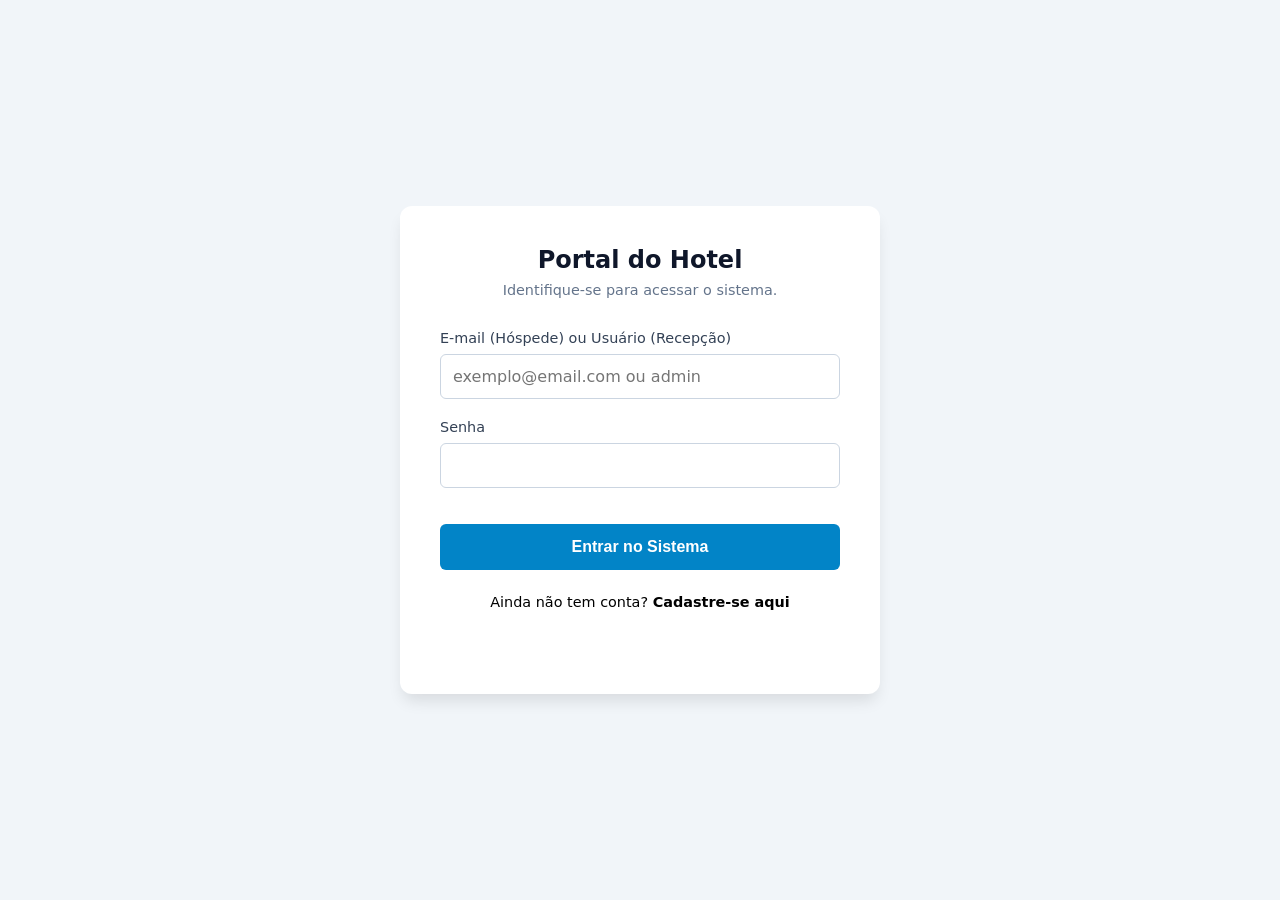
<file: frontend/login-app/index.html>
<!DOCTYPE html>
<html lang="pt-BR">
<head>
    <meta charset="UTF-8">
    <meta name="viewport" content="width=device-width, initial-scale=1.0">
    <title>Portal de Acesso - Hotel CheckQ</title>
    <link rel="stylesheet" href="style.css">
</head>
<body>
    <main class="container">
        <header>
            <h1>Portal do Hotel</h1>
            <p>Identifique-se para acessar o sistema.</p>
        </header>

        <form id="loginForm">
            <div class="input-group">
                <label for="identificacao">E-mail (Hóspede) ou Usuário (Recepção)</label>
                <input type="text" id="identificacao" name="identificacao" required placeholder="exemplo@email.com ou admin">
            </div>

            <div class="input-group">
                <label for="senha">Senha</label>
                <input type="password" id="senha" name="senha" required>
            </div>

            <button type="submit" id="submitBtn">Entrar no Sistema</button>
            <p style="text-align: center; margin-top: 1.5rem; font-size: 0.9rem;">
                Ainda não tem conta? <a href="cadastro.html" style="color: var(--color-primary-600); font-weight: 600; text-decoration: none;">Cadastre-se aqui</a>
            </p>
        </form>
        <div id="mensagemFeedback" style="margin-top: 1.5rem; text-align: center; font-weight: 500; font-size: 0.9rem;"></div>
    </main>

    <script src="script.js"></script>
</body>
</html>
</file>
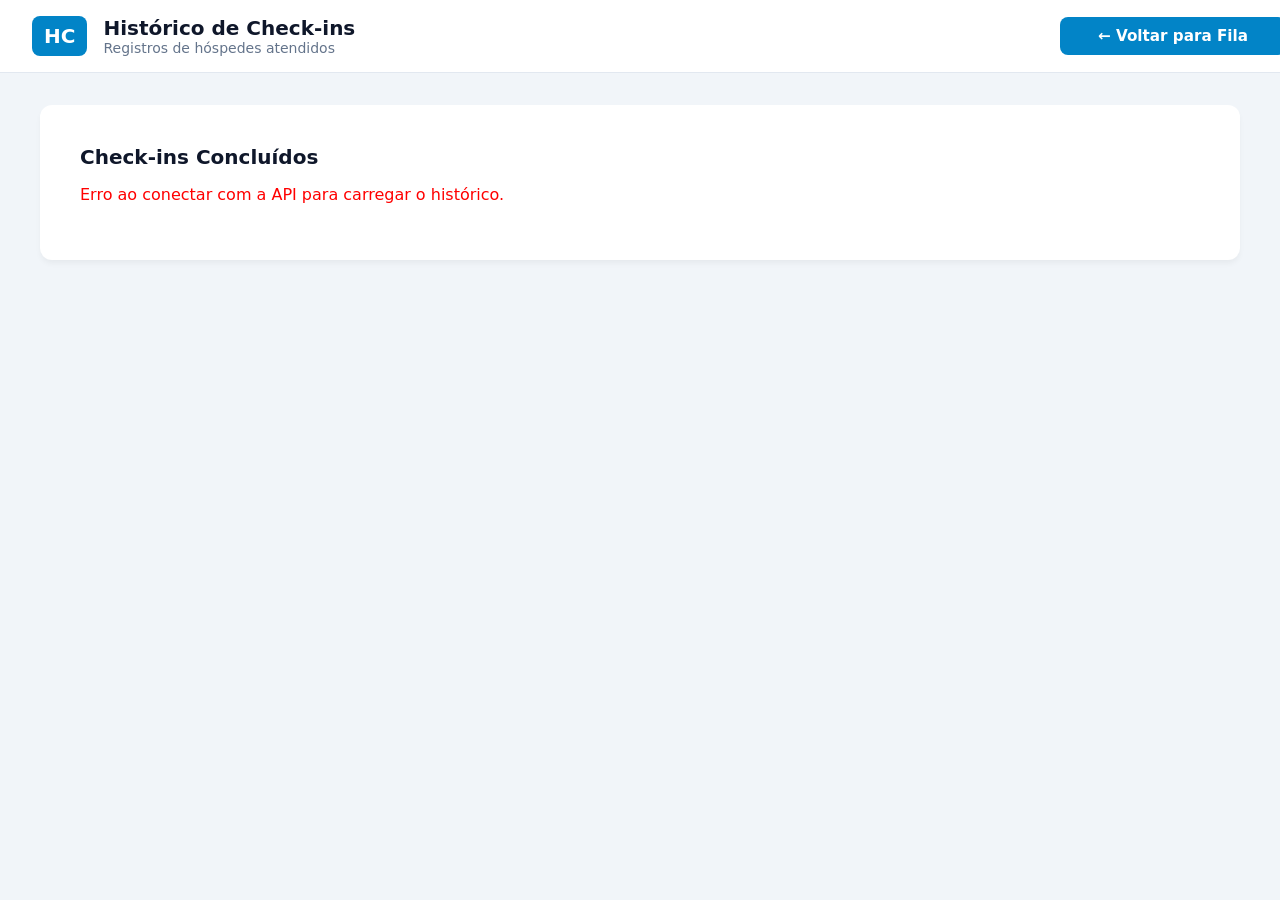
<file: frontend/checkin-recepcao/historico.html>
<!doctype html>
<html lang="pt-BR">
<head>
    <meta charset="UTF-8" />
    <meta name="viewport" content="width=device-width, initial-scale=1.0" />
    <title>Histórico — Recepção</title>
    <link rel="stylesheet" href="style.css" />
    <style>
        .historico-table {
            width: 100%;
            border-collapse: collapse;
            text-align: left;
            margin-top: 1rem;
        }
        .historico-table th {
            padding: 1rem;
            color: var(--text-muted);
            border-bottom: 2px solid var(--color-primary-100);
            text-transform: uppercase;
            font-size: 0.85rem;
            letter-spacing: 0.5px;
        }
        .historico-table td {
            padding: 1rem;
            border-bottom: 1px solid #e2e8f0;
            color: var(--text-main);
        }
        .historico-table tr:hover {
            background-color: var(--color-surface-alt);
        }
    </style>
</head>
<body>
    <header class="topbar">
        <div class="topbar__brand">
            <div class="topbar__logo">HC</div>
            <div>
                <h1>Histórico de Check-ins</h1>
                <p class="topbar__subtitle">Registros de hóspedes atendidos</p>
            </div>
        </div>
        <div>
            <a href="checkin_recepcao.html" class="btn-attend" style="padding: 0.6rem 1.2rem; font-size: 0.95rem; text-decoration: none;">
                ← Voltar para Fila
            </a>
        </div>
    </header>

    <main class="stage">
        <section class="checkin-card" style="max-width: 100%;">
            <h2 style="margin: 0 0 1rem 0; font-size: 1.25rem;">Check-ins Concluídos</h2>
            <div id="historicoContainer">
                <p>Carregando histórico...</p>
            </div>
        </section>
    </main>

    <script src="historico.js"></script>
</body>
</html>
</file>
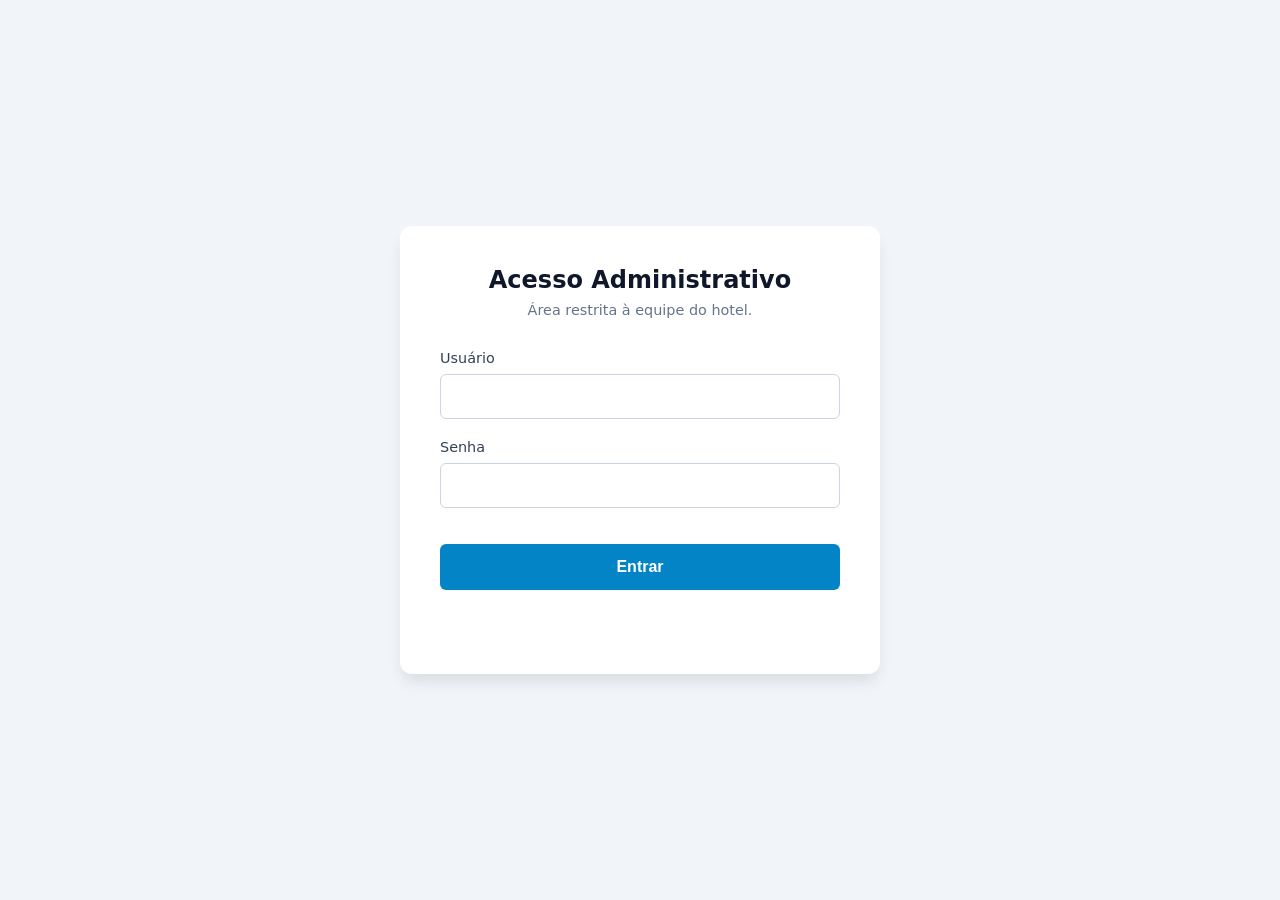
<file: frontend/login-app/login_admin.html>
<!DOCTYPE html>
<html lang="pt-BR">
<head>
    <meta charset="UTF-8">
    <meta name="viewport" content="width=device-width, initial-scale=1.0">
    <title>Acesso Administrativo - Hotel CheckQ</title>
    <link rel="stylesheet" href="style.css">
</head>
<body>
    <main class="container">
        <header>
            <h1>Acesso Administrativo</h1>
            <p>Área restrita à equipe do hotel.</p>
        </header>

        <form id="adminLoginForm">
            <div class="input-group">
                <label for="usuario">Usuário</label>
                <input type="text" id="usuario" name="usuario" required autocomplete="username">
            </div>

            <div class="input-group">
                <label for="senha">Senha</label>
                <input type="password" id="senha" name="senha" required autocomplete="current-password">
            </div>

            <button type="submit" id="submitBtn">Entrar</button>
        </form>
        <div id="mensagemFeedback" style="margin-top: 1.5rem; text-align: center; font-weight: 500; font-size: 0.9rem;"></div>
    </main>

    <script src="admin.js"></script>
</body>
</html>
</file>
<file: frontend/login-app/style.css>
:root {
    --primary: #0284c7;
    --primary-hover: #0369a1;
    --bg-color: #f1f5f9;
    --text-main: #0f172a;
    --text-muted: #64748b;
}

body {
    font-family: system-ui, -apple-system, sans-serif;
    background-color: var(--bg-color);
    display: flex;
    justify-content: center;
    align-items: center;
    min-height: 100vh;
    margin: 0;
    padding: 20px;
    box-sizing: border-box;
}

.container {
    background: white;
    padding: 2.5rem;
    border-radius: 12px;
    box-shadow: 0 10px 15px -3px rgba(0, 0, 0, 0.1);
    width: 100%;
    max-width: 400px;
}

header {
    text-align: center;
    margin-bottom: 2rem;
}

header h1 {
    margin: 0 0 0.5rem 0;
    color: var(--text-main);
    font-size: 1.5rem;
}

header p {
    margin: 0;
    color: var(--text-muted);
    font-size: 0.9rem;
}

.input-group {
    margin-bottom: 1.25rem;
}

.input-group label {
    display: block;
    margin-bottom: 0.5rem;
    font-weight: 500;
    color: #334155;
    font-size: 0.9rem;
}

.input-group input {
    width: 100%;
    padding: 0.75rem;
    border: 1px solid #cbd5e1;
    border-radius: 6px;
    box-sizing: border-box;
    font-family: inherit;
    font-size: 1rem;
    transition: border-color 0.2s;
}

.input-group input:focus {
    outline: none;
    border-color: var(--primary);
    box-shadow: 0 0 0 3px rgba(2, 132, 199, 0.1);
}

button {
    width: 100%;
    padding: 0.875rem;
    background: var(--primary);
    color: white;
    border: none;
    border-radius: 6px;
    font-size: 1rem;
    font-weight: 600;
    cursor: pointer;
    transition: background 0.2s;
    margin-top: 1rem;
}

button:hover {
    background: var(--primary-hover);
}

button:disabled {
    background: #94a3b8;
    cursor: not-allowed;
}

#mensagemFeedback {
    margin-top: 1.5rem;
    text-align: center;
    font-weight: 500;
    font-size: 0.9rem;
    min-height: 20px;
}
</file>
<file: frontend/checkin-recepcao/style.css>
:root {
    --color-primary-100: #e0f2fe;
    --color-primary-200: #bae6fd;
    --color-primary-300: #7dd3fc;
    --color-primary-600: #0284c7;
    --color-surface: #ffffff;
    --color-surface-alt: #f8fafc;
    --text-main: #0f172a;
    --text-muted: #64748b;
    --bg-color: #f1f5f9;
}

body {
    font-family: system-ui, -apple-system, sans-serif;
    background: var(--bg-color);
    color: var(--text-main);
    margin: 0;
}

/* Barra Superior */
.topbar {
    display: flex;
    justify-content: space-between;
    align-items: center;
    padding: 1rem 2rem;
    background: var(--color-surface);
    border-bottom: 1px solid #e2e8f0;
}

.topbar__brand {
    display: flex;
    align-items: center;
    gap: 1rem;
}

.topbar__logo {
    background: var(--color-primary-600);
    color: white;
    padding: 0.5rem 0.75rem;
    border-radius: 8px;
    font-weight: bold;
    font-size: 1.25rem;
}

.topbar h1 { margin: 0; font-size: 1.25rem; }
.topbar__subtitle { margin: 0; color: var(--text-muted); font-size: 0.875rem; }

.topbar__counter {
    display: flex;
    flex-direction: column;
    align-items: flex-end;
}
.topbar__counter-number {
    font-size: 1.5rem;
    font-weight: bold;
    color: var(--color-primary-600);
}
.topbar__counter-label { font-size: 0.8rem; color: var(--text-muted); text-transform: uppercase; letter-spacing: 0.5px;}

/* Área Principal */
.stage {
    padding: 2rem;
    max-width: 1200px;
    margin: 0 auto;
}

.stage__inner {
    display: grid;
    grid-template-columns: 2fr 1fr;
    gap: 2rem;
}

/* Card Principal de Check-in */
.checkin-card {
    background: var(--color-surface);
    border-radius: 12px;
    padding: 2.5rem;
    box-shadow: 0 4px 6px -1px rgba(0, 0, 0, 0.05);
}

.checkin-card__tag {
    display: inline-block;
    background: var(--color-primary-100);
    color: var(--color-primary-600);
    padding: 0.35rem 0.85rem;
    border-radius: 999px;
    font-size: 0.875rem;
    font-weight: 600;
    margin-bottom: 2rem;
}

.checkin-card__guest {
    display: flex;
    align-items: center;
    gap: 1.25rem;
    margin-bottom: 2.5rem;
}

.checkin-card__avatar {
    width: 72px;
    height: 72px;
    background: var(--color-surface-alt);
    border: 2px solid var(--color-primary-100);
    border-radius: 50%;
    display: flex;
    align-items: center;
    justify-content: center;
    font-size: 1.75rem;
    font-weight: bold;
    color: var(--color-primary-600);
}

.checkin-card__name { margin: 0 0 0.25rem 0; font-size: 1.75rem; }
.checkin-card__room { margin: 0; color: var(--text-muted); font-size: 1.1rem; }

/* Grid de Informações */
.checkin-card__grid {
    display: grid;
    grid-template-columns: 1fr 1fr;
    gap: 2rem;
    margin-bottom: 2.5rem;
}

.checkin-card__grid dt {
    color: var(--text-muted);
    font-size: 0.875rem;
    margin-bottom: 0.35rem;
    text-transform: uppercase;
    letter-spacing: 0.5px;
}

.checkin-card__grid dd { margin: 0; font-weight: 600; font-size: 1.1rem; }

/* Botão de Atender */
.btn-attend {
    width: 100%;
    padding: 1.25rem;
    background: var(--color-primary-600);
    color: white;
    border: none;
    border-radius: 8px;
    font-size: 1.1rem;
    font-weight: bold;
    cursor: pointer;
    transition: background 0.2s;
    display: flex;
    justify-content: center;
    align-items: center;
    gap: 0.5rem;
}

.btn-attend:hover { background: #0369a1; }

/* Estado Vazio */
.empty-state { text-align: center; padding: 4rem 2rem; }
.empty-state h3 { margin-top: 1.5rem; color: var(--text-main); }
.empty-state p { color: var(--text-muted); }

/* Coluna Lateral */
.upcoming {
    background: var(--color-surface);
    border-radius: 12px;
    padding: 1.5rem;
    box-shadow: 0 4px 6px -1px rgba(0, 0, 0, 0.05);
}

.upcoming__title {
    margin: 0 0 1.5rem 0;
    font-size: 1.125rem;
    border-bottom: 1px solid #e2e8f0;
    padding-bottom: 1rem;
}

.upcoming__list { font-size: 0.95rem; }
.upcoming__list p { color: var(--text-muted); text-align: center; }

/* Mensagens de Notificação (Toast) */
.toast {
    display: none;
    position: fixed;
    bottom: 2rem;
    right: 2rem;
    background: #1e293b;
    color: white;
    padding: 1rem 2rem;
    border-radius: 8px;
    box-shadow: 0 10px 15px -3px rgba(0, 0, 0, 0.1);
    z-index: 1000;
}
</file>
